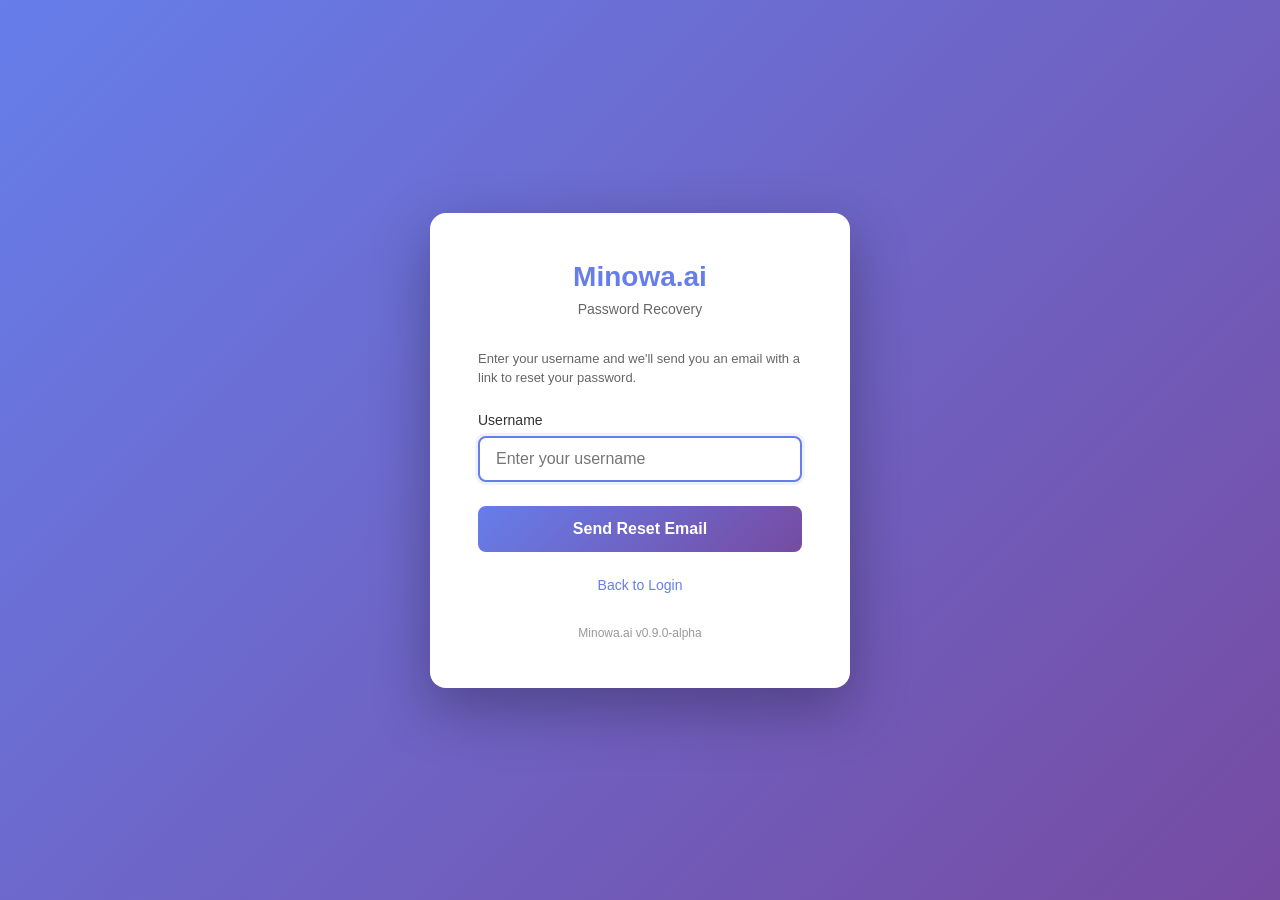
<file: UserApp/webapp/forgot-password.html>
<!DOCTYPE html>
<html lang="en">

<head>
    <meta charset="UTF-8">
    <meta name="viewport" content="width=device-width, initial-scale=1.0">
    <title>Forgot Password - Minowa.ai</title>
    <style>
        * {
            margin: 0;
            padding: 0;
            box-sizing: border-box;
        }

        body {
            font-family: -apple-system, BlinkMacSystemFont, 'Segoe UI', Roboto, Oxygen, Ubuntu, Cantarell, sans-serif;
            background: linear-gradient(135deg, #667eea 0%, #764ba2 100%);
            min-height: 100vh;
            display: flex;
            align-items: center;
            justify-content: center;
            padding: 20px;
        }

        .forgot-container {
            background: white;
            border-radius: 16px;
            box-shadow: 0 20px 60px rgba(0, 0, 0, 0.3);
            padding: 48px;
            width: 100%;
            max-width: 420px;
        }

        .logo {
            text-align: center;
            margin-bottom: 32px;
        }

        .logo h1 {
            font-size: 28px;
            color: #667eea;
            margin-bottom: 8px;
        }

        .logo p {
            color: #666;
            font-size: 14px;
        }

        .form-group {
            margin-bottom: 24px;
        }

        label {
            display: block;
            margin-bottom: 8px;
            color: #333;
            font-weight: 500;
            font-size: 14px;
        }

        input[type="text"] {
            width: 100%;
            padding: 12px 16px;
            border: 2px solid #e0e0e0;
            border-radius: 8px;
            font-size: 16px;
            transition: all 0.3s ease;
        }

        input[type="text"]:focus {
            outline: none;
            border-color: #667eea;
            box-shadow: 0 0 0 3px rgba(102, 126, 234, 0.1);
        }

        .btn-submit {
            width: 100%;
            padding: 14px;
            background: linear-gradient(135deg, #667eea 0%, #764ba2 100%);
            color: white;
            border: none;
            border-radius: 8px;
            font-size: 16px;
            font-weight: 600;
            cursor: pointer;
            transition: transform 0.2s ease, box-shadow 0.2s ease;
        }

        .btn-submit:hover {
            transform: translateY(-2px);
            box-shadow: 0 8px 20px rgba(102, 126, 234, 0.4);
        }

        .btn-submit:active {
            transform: translateY(0);
        }

        .btn-submit:disabled {
            opacity: 0.6;
            cursor: not-allowed;
            transform: none;
        }

        .error-message {
            background: #fee;
            color: #c33;
            padding: 12px 16px;
            border-radius: 8px;
            margin-bottom: 20px;
            border-left: 4px solid #c33;
            font-size: 14px;
            display: none;
        }

        .success-message {
            background: #e8f5e9;
            color: #2e7d32;
            padding: 12px 16px;
            border-radius: 8px;
            margin-bottom: 20px;
            border-left: 4px solid #2e7d32;
            font-size: 14px;
            display: none;
        }

        .back-link {
            text-align: center;
            margin-top: 24px;
        }

        .back-link a {
            color: #667eea;
            text-decoration: none;
            font-size: 14px;
        }

        .back-link a:hover {
            text-decoration: underline;
        }

        .footer {
            text-align: center;
            margin-top: 32px;
            color: #999;
            font-size: 12px;
        }

        .help-text {
            color: #666;
            font-size: 13px;
            margin-bottom: 24px;
            line-height: 1.5;
        }

        @media (max-width: 480px) {
            .forgot-container {
                padding: 32px 24px;
            }

            .logo h1 {
                font-size: 24px;
            }
        }
    </style>
</head>

<body>
    <div class="forgot-container">
        <div class="logo">
            <h1>Minowa.ai</h1>
            <p>Password Recovery</p>
        </div>

        <p class="help-text">
            Enter your username and we'll send you an email with a link to reset your password.
        </p>

        <div id="error-message" class="error-message"></div>
        <div id="success-message" class="success-message"></div>

        <form id="forgot-form">
            <div class="form-group">
                <label for="username">Username</label>
                <input type="text" id="username" name="username" required autofocus
                    placeholder="Enter your username" autocomplete="username">
            </div>

            <button type="submit" id="submit-btn" class="btn-submit">
                Send Reset Email
            </button>
        </form>

        <div class="back-link">
            <a href="/login">Back to Login</a>
        </div>

        <div class="footer">
            Minowa.ai v0.9.0-alpha
        </div>
    </div>

    <script>
        const form = document.getElementById('forgot-form');
        const usernameInput = document.getElementById('username');
        const errorDiv = document.getElementById('error-message');
        const successDiv = document.getElementById('success-message');
        const submitBtn = document.getElementById('submit-btn');

        // Auto-lowercase username
        usernameInput.addEventListener('input', function(e) {
            e.target.value = e.target.value.toLowerCase();
        });

        function showError(message) {
            errorDiv.textContent = message;
            errorDiv.style.display = 'block';
            successDiv.style.display = 'none';
        }

        function showSuccess(message) {
            successDiv.textContent = message;
            successDiv.style.display = 'block';
            errorDiv.style.display = 'none';
        }

        form.addEventListener('submit', async function(e) {
            e.preventDefault();

            const username = usernameInput.value.trim().toLowerCase();

            if (!username) {
                showError('Please enter your username');
                return;
            }

            // Disable button during submission
            submitBtn.disabled = true;
            submitBtn.textContent = 'Sending...';

            try {
                const response = await fetch('/api/v1/request-password-reset', {
                    method: 'POST',
                    headers: {
                        'Content-Type': 'application/json'
                    },
                    body: JSON.stringify({
                        username: username
                    })
                });

                const data = await response.json();

                if (response.ok) {
                    showSuccess('If an account exists with that username, a reset email has been sent. Check your inbox.');
                    form.style.display = 'none';
                } else {
                    showError(data.error || 'An error occurred. Please try again.');
                    submitBtn.disabled = false;
                    submitBtn.textContent = 'Send Reset Email';
                }
            } catch (err) {
                showError('An error occurred. Please try again.');
                submitBtn.disabled = false;
                submitBtn.textContent = 'Send Reset Email';
            }
        });
    </script>
</body>

</html>
</file>
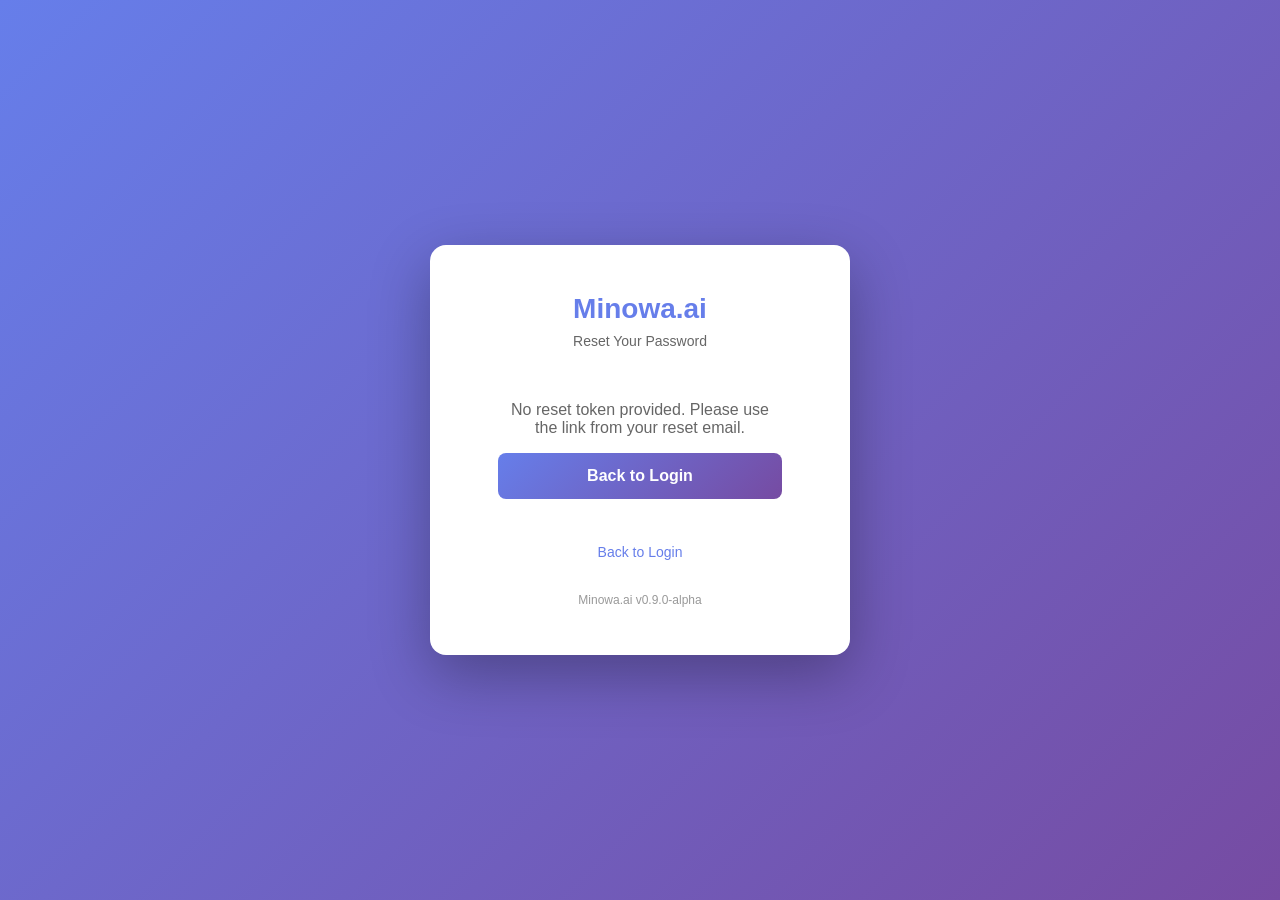
<file: UserApp/webapp/reset-password.html>
<!DOCTYPE html>
<html lang="en">

<head>
    <meta charset="UTF-8">
    <meta name="viewport" content="width=device-width, initial-scale=1.0">
    <title>Reset Password - Minowa.ai</title>
    <style>
        * {
            margin: 0;
            padding: 0;
            box-sizing: border-box;
        }

        body {
            font-family: -apple-system, BlinkMacSystemFont, 'Segoe UI', Roboto, Oxygen, Ubuntu, Cantarell, sans-serif;
            background: linear-gradient(135deg, #667eea 0%, #764ba2 100%);
            min-height: 100vh;
            display: flex;
            align-items: center;
            justify-content: center;
            padding: 20px;
        }

        .reset-container {
            background: white;
            border-radius: 16px;
            box-shadow: 0 20px 60px rgba(0, 0, 0, 0.3);
            padding: 48px;
            width: 100%;
            max-width: 420px;
        }

        .logo {
            text-align: center;
            margin-bottom: 32px;
        }

        .logo h1 {
            font-size: 28px;
            color: #667eea;
            margin-bottom: 8px;
        }

        .logo p {
            color: #666;
            font-size: 14px;
        }

        .form-group {
            margin-bottom: 24px;
        }

        label {
            display: block;
            margin-bottom: 8px;
            color: #333;
            font-weight: 500;
            font-size: 14px;
        }

        input[type="password"] {
            width: 100%;
            padding: 12px 16px;
            border: 2px solid #e0e0e0;
            border-radius: 8px;
            font-size: 16px;
            transition: all 0.3s ease;
        }

        input[type="password"]:focus {
            outline: none;
            border-color: #667eea;
            box-shadow: 0 0 0 3px rgba(102, 126, 234, 0.1);
        }

        .btn-submit {
            width: 100%;
            padding: 14px;
            background: linear-gradient(135deg, #667eea 0%, #764ba2 100%);
            color: white;
            border: none;
            border-radius: 8px;
            font-size: 16px;
            font-weight: 600;
            cursor: pointer;
            transition: transform 0.2s ease, box-shadow 0.2s ease;
        }

        .btn-submit:hover {
            transform: translateY(-2px);
            box-shadow: 0 8px 20px rgba(102, 126, 234, 0.4);
        }

        .btn-submit:active {
            transform: translateY(0);
        }

        .btn-submit:disabled {
            opacity: 0.6;
            cursor: not-allowed;
            transform: none;
        }

        .error-message {
            background: #fee;
            color: #c33;
            padding: 12px 16px;
            border-radius: 8px;
            margin-bottom: 20px;
            border-left: 4px solid #c33;
            font-size: 14px;
            display: none;
        }

        .success-message {
            background: #e8f5e9;
            color: #2e7d32;
            padding: 12px 16px;
            border-radius: 8px;
            margin-bottom: 20px;
            border-left: 4px solid #2e7d32;
            font-size: 14px;
            display: none;
        }

        .back-link {
            text-align: center;
            margin-top: 24px;
        }

        .back-link a {
            color: #667eea;
            text-decoration: none;
            font-size: 14px;
        }

        .back-link a:hover {
            text-decoration: underline;
        }

        .footer {
            text-align: center;
            margin-top: 32px;
            color: #999;
            font-size: 12px;
        }

        .invalid-token {
            text-align: center;
            padding: 20px;
        }

        .invalid-token p {
            color: #666;
            margin-bottom: 16px;
        }

        @media (max-width: 480px) {
            .reset-container {
                padding: 32px 24px;
            }

            .logo h1 {
                font-size: 24px;
            }
        }
    </style>
</head>

<body>
    <div class="reset-container">
        <div class="logo">
            <h1>Minowa.ai</h1>
            <p>Reset Your Password</p>
        </div>

        <div id="error-message" class="error-message"></div>
        <div id="success-message" class="success-message"></div>

        <div id="no-token" class="invalid-token" style="display: none;">
            <p>No reset token provided. Please use the link from your reset email.</p>
            <a href="/login" class="btn-submit" style="display: inline-block; text-decoration: none; text-align: center;">Back to Login</a>
        </div>

        <form id="reset-form">
            <div class="form-group">
                <label for="new-password">New Password</label>
                <input type="password" id="new-password" name="new_password" required
                    placeholder="Enter new password" minlength="8" autocomplete="new-password">
            </div>

            <div class="form-group">
                <label for="confirm-password">Confirm Password</label>
                <input type="password" id="confirm-password" name="confirm_password" required
                    placeholder="Confirm new password" minlength="8" autocomplete="new-password">
            </div>

            <button type="submit" id="submit-btn" class="btn-submit">
                Reset Password
            </button>
        </form>

        <div class="back-link">
            <a href="/login">Back to Login</a>
        </div>

        <div class="footer">
            Minowa.ai v0.9.0-alpha
        </div>
    </div>

    <script>
        const urlParams = new URLSearchParams(window.location.search);
        const token = urlParams.get('token');

        const form = document.getElementById('reset-form');
        const noTokenDiv = document.getElementById('no-token');
        const errorDiv = document.getElementById('error-message');
        const successDiv = document.getElementById('success-message');
        const submitBtn = document.getElementById('submit-btn');

        // Check if token is present
        if (!token) {
            form.style.display = 'none';
            noTokenDiv.style.display = 'block';
        }

        function showError(message) {
            errorDiv.textContent = message;
            errorDiv.style.display = 'block';
            successDiv.style.display = 'none';
        }

        function showSuccess(message) {
            successDiv.textContent = message;
            successDiv.style.display = 'block';
            errorDiv.style.display = 'none';
            form.style.display = 'none';
        }

        form.addEventListener('submit', async function(e) {
            e.preventDefault();

            const newPassword = document.getElementById('new-password').value;
            const confirmPassword = document.getElementById('confirm-password').value;

            // Validate passwords match
            if (newPassword !== confirmPassword) {
                showError('Passwords do not match');
                return;
            }

            // Validate password length
            if (newPassword.length < 8) {
                showError('Password must be at least 8 characters');
                return;
            }

            // Disable button during submission
            submitBtn.disabled = true;
            submitBtn.textContent = 'Resetting...';

            try {
                const response = await fetch('/api/v1/reset-password', {
                    method: 'POST',
                    headers: {
                        'Content-Type': 'application/json'
                    },
                    body: JSON.stringify({
                        token: token,
                        new_password: newPassword
                    })
                });

                const data = await response.json();

                if (response.ok && data.success) {
                    showSuccess('Password reset successful! You can now log in with your new password.');
                    setTimeout(() => {
                        window.location.href = '/login';
                    }, 3000);
                } else {
                    showError(data.error || 'Failed to reset password. The link may have expired.');
                    submitBtn.disabled = false;
                    submitBtn.textContent = 'Reset Password';
                }
            } catch (err) {
                showError('An error occurred. Please try again.');
                submitBtn.disabled = false;
                submitBtn.textContent = 'Reset Password';
            }
        });
    </script>
</body>

</html>
</file>
